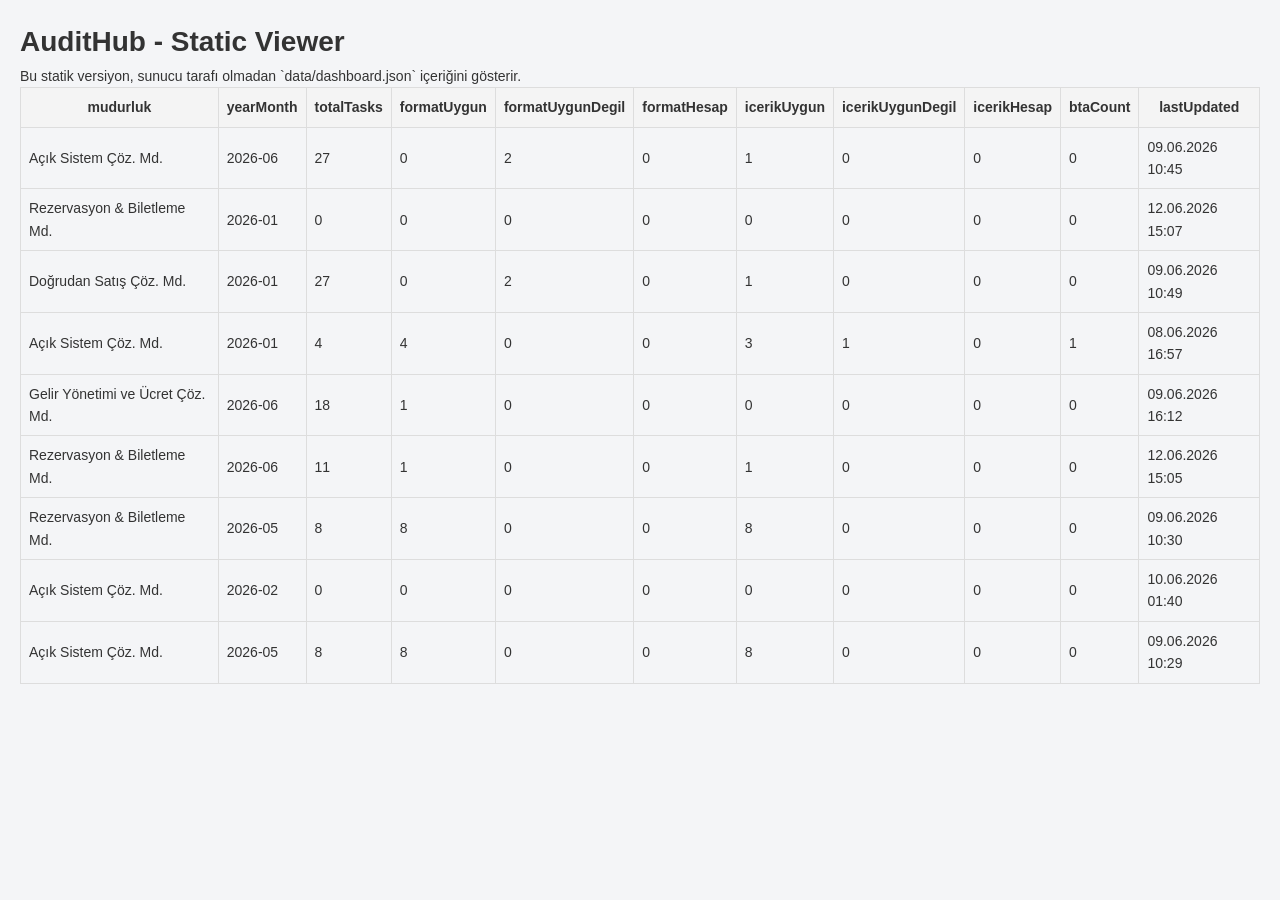
<file: index.html>
<!doctype html>
<html lang="tr">
<head>
  <meta charset="utf-8" />
  <meta name="viewport" content="width=device-width,initial-scale=1" />
  <title>AuditHub - Static Viewer</title>
  <link rel="stylesheet" href="./wwwroot/css/style.css">
  <style>
    body { font-family: Arial, Helvetica, sans-serif; padding: 20px; }
    table { border-collapse: collapse; width: 100%; }
    th, td { border: 1px solid #ddd; padding: 8px; }
    th { background: #f4f4f4; }
  </style>
</head>
<body>
  <h1>AuditHub - Static Viewer</h1>
  <p>Bu statik versiyon, sunucu tarafı olmadan `data/dashboard.json` içeriğini gösterir.</p>

  <div id="status">Yükleniyor…</div>
  <div id="content"></div>

  <script>
    // Embedded fallback data so index.html works when opened via file:// (zip içinde)
    window.__EMBEDDED_DATA__ = [ {
  "mudurluk" : "Açık Sistem Çöz. Md.",
  "yearMonth" : "2026-06",
  "totalTasks" : 27,
  "formatUygun" : 0,
  "formatUygunDegil" : 2,
  "formatHesap" : 0,
  "icerikUygun" : 1,
  "icerikUygunDegil" : 0,
  "icerikHesap" : 0,
  "btaCount" : 0,
  "lastUpdated" : "09.06.2026 10:45"
}, {
  "mudurluk" : "Rezervasyon & Biletleme Md.",
  "yearMonth" : "2026-01",
  "totalTasks" : 0,
  "formatUygun" : 0,
  "formatUygunDegil" : 0,
  "formatHesap" : 0,
  "icerikUygun" : 0,
  "icerikUygunDegil" : 0,
  "icerikHesap" : 0,
  "btaCount" : 0,
  "lastUpdated" : "12.06.2026 15:07"
}, {
  "mudurluk" : "Doğrudan Satış Çöz. Md.",
  "yearMonth" : "2026-01",
  "totalTasks" : 27,
  "formatUygun" : 0,
  "formatUygunDegil" : 2,
  "formatHesap" : 0,
  "icerikUygun" : 1,
  "icerikUygunDegil" : 0,
  "icerikHesap" : 0,
  "btaCount" : 0,
  "lastUpdated" : "09.06.2026 10:49"
}, {
  "mudurluk" : "Açık Sistem Çöz. Md.",
  "yearMonth" : "2026-01",
  "totalTasks" : 4,
  "formatUygun" : 4,
  "formatUygunDegil" : 0,
  "formatHesap" : 0,
  "icerikUygun" : 3,
  "icerikUygunDegil" : 1,
  "icerikHesap" : 0,
  "btaCount" : 1,
  "lastUpdated" : "08.06.2026 16:57"
}, {
  "mudurluk" : "Gelir Yönetimi ve Ücret Çöz. Md.",
  "yearMonth" : "2026-06",
  "totalTasks" : 18,
  "formatUygun" : 1,
  "formatUygunDegil" : 0,
  "formatHesap" : 0,
  "icerikUygun" : 0,
  "icerikUygunDegil" : 0,
  "icerikHesap" : 0,
  "btaCount" : 0,
  "lastUpdated" : "09.06.2026 16:12"
}, {
  "mudurluk" : "Rezervasyon & Biletleme Md.",
  "yearMonth" : "2026-06",
  "totalTasks" : 11,
  "formatUygun" : 1,
  "formatUygunDegil" : 0,
  "formatHesap" : 0,
  "icerikUygun" : 1,
  "icerikUygunDegil" : 0,
  "icerikHesap" : 0,
  "btaCount" : 0,
  "lastUpdated" : "12.06.2026 15:05"
}, {
  "mudurluk" : "Rezervasyon & Biletleme Md.",
  "yearMonth" : "2026-05",
  "totalTasks" : 8,
  "formatUygun" : 8,
  "formatUygunDegil" : 0,
  "formatHesap" : 0,
  "icerikUygun" : 8,
  "icerikUygunDegil" : 0,
  "icerikHesap" : 0,
  "btaCount" : 0,
  "lastUpdated" : "09.06.2026 10:30"
}, {
  "mudurluk" : "Açık Sistem Çöz. Md.",
  "yearMonth" : "2026-02",
  "totalTasks" : 0,
  "formatUygun" : 0,
  "formatUygunDegil" : 0,
  "formatHesap" : 0,
  "icerikUygun" : 0,
  "icerikUygunDegil" : 0,
  "icerikHesap" : 0,
  "btaCount" : 0,
  "lastUpdated" : "10.06.2026 01:40"
}, {
  "mudurluk" : "Açık Sistem Çöz. Md.",
  "yearMonth" : "2026-05",
  "totalTasks" : 8,
  "formatUygun" : 8,
  "formatUygunDegil" : 0,
  "formatHesap" : 0,
  "icerikUygun" : 8,
  "icerikUygunDegil" : 0,
  "icerikHesap" : 0,
  "btaCount" : 0,
  "lastUpdated" : "09.06.2026 10:29"
} ];

    async function loadData(){
      try{
        // If running from file://, fetch may be blocked; attempt fetch then fallback
        const res = await fetch('./data/dashboard.json');
        if(!res.ok) throw new Error('Veri bulunamadı: ' + res.status);
        const data = await res.json();
        render(data);
      }catch(e){
        document.getElementById('status').textContent = 'Hata: ' + e.message + ' — gömülü veri kullanılıyor';
        render(window.__EMBEDDED_DATA__);
      }
    }

    function render(data){
      document.getElementById('status').textContent = '';
      if(!Array.isArray(data) && data.entries) data = data.entries;
      if(!Array.isArray(data)){
        document.getElementById('content').textContent = JSON.stringify(data, null, 2);
        return;
      }
      if(data.length === 0){ document.getElementById('content').textContent = 'Kayıt yok'; return; }

      const table = document.createElement('table');
      const thead = document.createElement('thead');
      const headerRow = document.createElement('tr');
      const keys = Object.keys(data[0]);
      keys.forEach(k => { const th = document.createElement('th'); th.textContent = k; headerRow.appendChild(th); });
      thead.appendChild(headerRow);
      table.appendChild(thead);

      const tbody = document.createElement('tbody');
      data.forEach(row => {
        const tr = document.createElement('tr');
        keys.forEach(k => {
          const td = document.createElement('td');
          let v = row[k];
          if(typeof v === 'object') v = JSON.stringify(v);
          td.textContent = v === undefined ? '' : v;
          tr.appendChild(td);
        });
        tbody.appendChild(tr);
      });
      table.appendChild(tbody);
      const container = document.getElementById('content');
      container.innerHTML = '';
      container.appendChild(table);
    }

    loadData();
  </script>
</body>
</html>
</file>
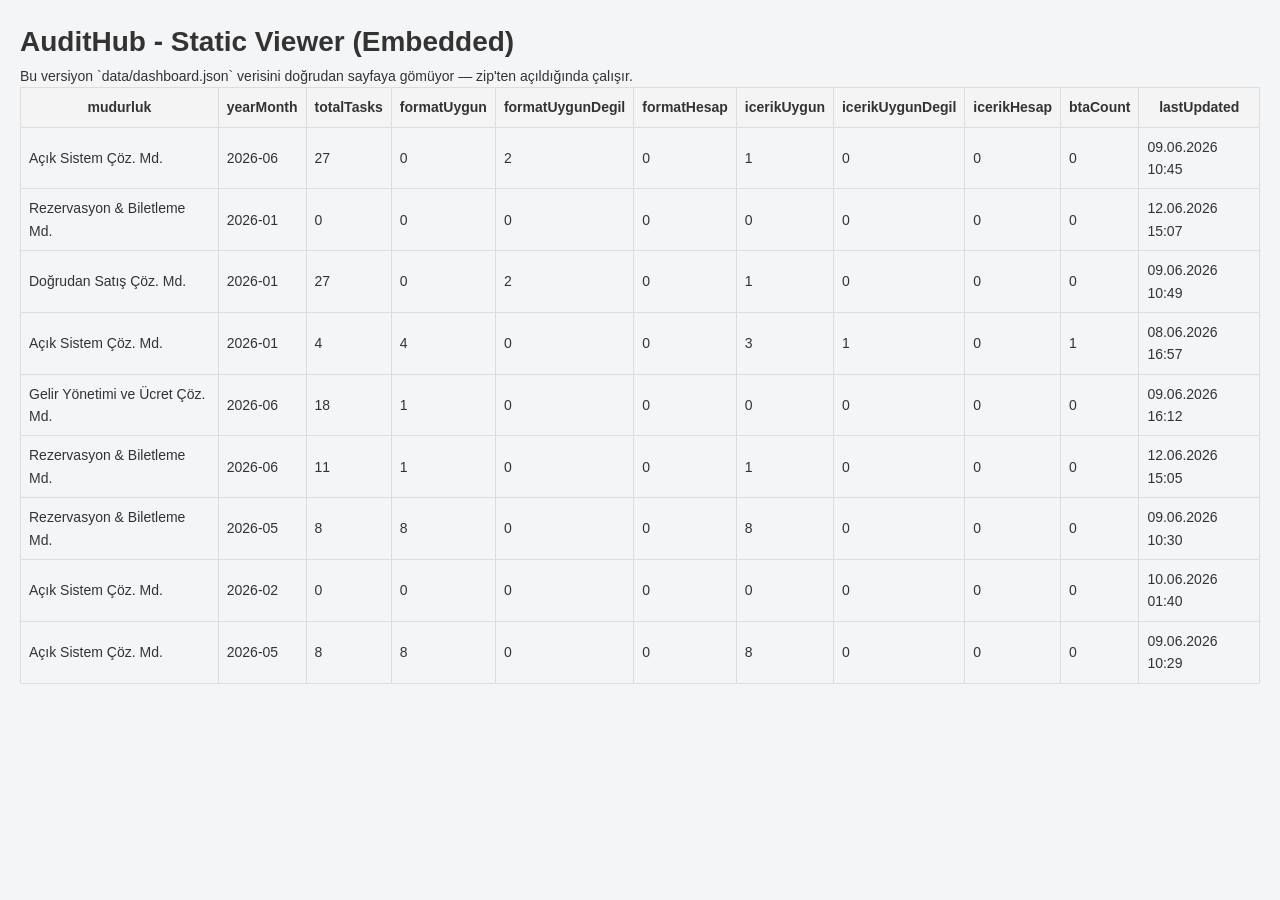
<file: index-embedded.html>
<!doctype html>
<html lang="tr">
<head>
  <meta charset="utf-8" />
  <meta name="viewport" content="width=device-width,initial-scale=1" />
  <title>AuditHub - Static Viewer (Embedded)</title>
  <link rel="stylesheet" href="./wwwroot/css/style.css">
  <style>
    body { font-family: Arial, Helvetica, sans-serif; padding: 20px; }
    table { border-collapse: collapse; width: 100%; }
    th, td { border: 1px solid #ddd; padding: 8px; }
    th { background: #f4f4f4; }
  </style>
</head>
<body>
  <h1>AuditHub - Static Viewer (Embedded)</h1>
  <p>Bu versiyon `data/dashboard.json` verisini doğrudan sayfaya gömüyor — zip'ten açıldığında çalışır.</p>

  <div id="status">Yükleniyor…</div>
  <div id="content"></div>

  <script>
    // Gömülü veri. Eğer `data/dashboard.json`'e erişim başarısız olursa bu veri kullanılır.
    window.__EMBEDDED_DATA__ = [ {
  "mudurluk" : "Açık Sistem Çöz. Md.",
  "yearMonth" : "2026-06",
  "totalTasks" : 27,
  "formatUygun" : 0,
  "formatUygunDegil" : 2,
  "formatHesap" : 0,
  "icerikUygun" : 1,
  "icerikUygunDegil" : 0,
  "icerikHesap" : 0,
  "btaCount" : 0,
  "lastUpdated" : "09.06.2026 10:45"
}, {
  "mudurluk" : "Rezervasyon & Biletleme Md.",
  "yearMonth" : "2026-01",
  "totalTasks" : 0,
  "formatUygun" : 0,
  "formatUygunDegil" : 0,
  "formatHesap" : 0,
  "icerikUygun" : 0,
  "icerikUygunDegil" : 0,
  "icerikHesap" : 0,
  "btaCount" : 0,
  "lastUpdated" : "12.06.2026 15:07"
}, {
  "mudurluk" : "Doğrudan Satış Çöz. Md.",
  "yearMonth" : "2026-01",
  "totalTasks" : 27,
  "formatUygun" : 0,
  "formatUygunDegil" : 2,
  "formatHesap" : 0,
  "icerikUygun" : 1,
  "icerikUygunDegil" : 0,
  "icerikHesap" : 0,
  "btaCount" : 0,
  "lastUpdated" : "09.06.2026 10:49"
}, {
  "mudurluk" : "Açık Sistem Çöz. Md.",
  "yearMonth" : "2026-01",
  "totalTasks" : 4,
  "formatUygun" : 4,
  "formatUygunDegil" : 0,
  "formatHesap" : 0,
  "icerikUygun" : 3,
  "icerikUygunDegil" : 1,
  "icerikHesap" : 0,
  "btaCount" : 1,
  "lastUpdated" : "08.06.2026 16:57"
}, {
  "mudurluk" : "Gelir Yönetimi ve Ücret Çöz. Md.",
  "yearMonth" : "2026-06",
  "totalTasks" : 18,
  "formatUygun" : 1,
  "formatUygunDegil" : 0,
  "formatHesap" : 0,
  "icerikUygun" : 0,
  "icerikUygunDegil" : 0,
  "icerikHesap" : 0,
  "btaCount" : 0,
  "lastUpdated" : "09.06.2026 16:12"
}, {
  "mudurluk" : "Rezervasyon & Biletleme Md.",
  "yearMonth" : "2026-06",
  "totalTasks" : 11,
  "formatUygun" : 1,
  "formatUygunDegil" : 0,
  "formatHesap" : 0,
  "icerikUygun" : 1,
  "icerikUygunDegil" : 0,
  "icerikHesap" : 0,
  "btaCount" : 0,
  "lastUpdated" : "12.06.2026 15:05"
}, {
  "mudurluk" : "Rezervasyon & Biletleme Md.",
  "yearMonth" : "2026-05",
  "totalTasks" : 8,
  "formatUygun" : 8,
  "formatUygunDegil" : 0,
  "formatHesap" : 0,
  "icerikUygun" : 8,
  "icerikUygunDegil" : 0,
  "icerikHesap" : 0,
  "btaCount" : 0,
  "lastUpdated" : "09.06.2026 10:30"
}, {
  "mudurluk" : "Açık Sistem Çöz. Md.",
  "yearMonth" : "2026-02",
  "totalTasks" : 0,
  "formatUygun" : 0,
  "formatUygunDegil" : 0,
  "formatHesap" : 0,
  "icerikUygun" : 0,
  "icerikUygunDegil" : 0,
  "icerikHesap" : 0,
  "btaCount" : 0,
  "lastUpdated" : "10.06.2026 01:40"
}, {
  "mudurluk" : "Açık Sistem Çöz. Md.",
  "yearMonth" : "2026-05",
  "totalTasks" : 8,
  "formatUygun" : 8,
  "formatUygunDegil" : 0,
  "formatHesap" : 0,
  "icerikUygun" : 8,
  "icerikUygunDegil" : 0,
  "icerikHesap" : 0,
  "btaCount" : 0,
  "lastUpdated" : "09.06.2026 10:29"
} ];

    async function loadData(){
      try{
        const res = await fetch('./data/dashboard.json');
        if(!res.ok) throw new Error('Veri bulunamadı: ' + res.status);
        const data = await res.json();
        render(data);
      }catch(e){
        // Eğer fetch başarısızsa gömülü veriyi kullan
        document.getElementById('status').textContent = 'Hata: ' + e.message + ' — gömülü veri kullanılıyor';
        render(window.__EMBEDDED_DATA__);
      }
    }

    function render(data){
      document.getElementById('status').textContent = '';
      if(!Array.isArray(data) && data.entries) data = data.entries;
      if(!Array.isArray(data)){
        document.getElementById('content').textContent = JSON.stringify(data, null, 2);
        return;
      }
      if(data.length === 0){ document.getElementById('content').textContent = 'Kayıt yok'; return; }

      const table = document.createElement('table');
      const thead = document.createElement('thead');
      const headerRow = document.createElement('tr');
      const keys = Object.keys(data[0]);
      keys.forEach(k => { const th = document.createElement('th'); th.textContent = k; headerRow.appendChild(th); });
      thead.appendChild(headerRow);
      table.appendChild(thead);

      const tbody = document.createElement('tbody');
      data.forEach(row => {
        const tr = document.createElement('tr');
        keys.forEach(k => {
          const td = document.createElement('td');
          let v = row[k];
          if(typeof v === 'object') v = JSON.stringify(v);
          td.textContent = v === undefined ? '' : v;
          tr.appendChild(td);
        });
        tbody.appendChild(tr);
      });
      table.appendChild(tbody);
      const container = document.getElementById('content');
      container.innerHTML = '';
      container.appendChild(table);
    }

    loadData();
  </script>
</body>
</html>
</file>
<file: wwwroot/css/style.css>
/* ============================================================
   auditHub — style.css
   THY kurumsal tasarım sistemi (AuditX benzeri)
   ============================================================ */

/* ---------- Reset & Base ---------- */
*, *::before, *::after {
    box-sizing: border-box;
    margin: 0;
    padding: 0;
}

@import url('https://fonts.googleapis.com/css2?family=Inter:wght@300;400;500;600;700&family=Montserrat:wght@400;600;700&display=swap');

:root {
    /* THY Renk Paleti */
    --thy-blue:        #00235D;
    --thy-blue-light:  #003580;
    --thy-red:         #E81932;
    --thy-red-hover:   #C0102A;
    --thy-bg:          #F4F5F7;
    --thy-white:       #FFFFFF;
    --thy-grey-dark:   #333333;
    --thy-grey-light:  #64748B;
    --thy-border:      #E2E8F0;

    /* Gölgeler */
    --shadow-float:    0 10px 40px -10px rgba(0, 35, 93, 0.18);
    --shadow-hover:    0 20px 50px -12px rgba(0, 35, 93, 0.28);
    --shadow-subtle:   0 4px 6px -1px rgba(0, 0, 0, 0.08);

    /* Eski değişkenler (uyumluluk) */
    --primary:       #00235D;
    --primary-hover: #003580;
    --primary-light: #E3F2FD;
    --danger:        #E81932;
    --danger-bg:     #FFF0F1;
    --info-bg:       #E8F5E9;
    --info-color:    #2E7D32;
    --bg:            #F4F5F7;
    --card-bg:       #FFFFFF;
    --border:        #E2E8F0;
    --text:          #333333;
    --text-muted:    #64748B;
    --jql-bg:        #F8FAFC;
    --radius:        16px;
    --shadow:        var(--shadow-float);
    --transition:    0.2s ease;
}

html, body {
    height: 100%;
    font-family: 'Inter', 'Segoe UI', Arial, sans-serif;
    font-size: 14px;
    color: var(--thy-grey-dark);
    background: var(--thy-bg);
    line-height: 1.6;
    -webkit-font-smoothing: antialiased;
}

/* ---------- App Layout (Sidebar + Content) ---------- */
.page-wrapper {
    display: flex;
    height: 100vh;
    overflow: hidden;
}

/* ---------- Sidebar Dock ---------- */
.side-dock {
    width: 240px;
    background: var(--thy-blue);
    border-radius: 0 20px 20px 0;
    padding: 28px 18px;
    display: flex;
    flex-direction: column;
    color: #fff;
    box-shadow: var(--shadow-float);
    flex-shrink: 0;
    z-index: 10;
    transition: width 0.25s ease, padding 0.25s ease;
    overflow: hidden;
}

.dock-brand {
    display: flex;
    align-items: center;
    gap: 12px;
    margin-bottom: 40px;
    padding-left: 8px;
}

.dock-logo-icon {
    width: 44px;
    height: 44px;
    border-radius: 10px;
    display: flex;
    align-items: center;
    justify-content: center;
    flex-shrink: 0;
    overflow: hidden;
    background: transparent;
}

.dock-logo-img {
    width: 100%;
    height: 100%;
    object-fit: contain;
    border-radius: 8px;
}

.dock-title {
    font-family: 'Montserrat', 'Segoe UI', sans-serif;
    font-weight: 700;
    font-size: 17px;
    letter-spacing: 0.5px;
    line-height: 1.2;
}

.dock-subtitle {
    font-size: 10px;
    opacity: 0.6;
    text-transform: uppercase;
    letter-spacing: 0.8px;
    margin-top: 2px;
}

.dock-nav {
    list-style: none;
    display: flex;
    flex-direction: column;
    gap: 6px;
}

.dock-nav-item {
    padding: 12px 16px;
    border-radius: 12px;
    color: rgba(255,255,255,0.7);
    cursor: pointer;
    transition: all 0.25s ease;
    font-weight: 500;
    font-size: 13.5px;
    display: flex;
    align-items: center;
    gap: 10px;
}

.dock-nav-item:hover {
    background: rgba(255,255,255,0.1);
    color: #fff;
    transform: translateX(4px);
}

.dock-nav-item.active {
    background: var(--thy-red);
    color: #fff;
    box-shadow: 0 4px 14px rgba(232, 25, 50, 0.35);
    font-weight: 600;
}

.dock-footer {
    margin-top: auto;
    font-size: 11px;
    opacity: 0.4;
    text-align: center;
}

/* ---------- Sidebar toggle button ---------- */
.dock-toggle-btn {
    background: none;
    border: none;
    color: rgba(255,255,255,0.55);
    cursor: pointer;
    padding: 4px 8px;
    border-radius: 8px;
    font-size: 18px;
    line-height: 1;
    transition: color 0.2s, background 0.2s;
    margin-left: auto;
    flex-shrink: 0;
    white-space: nowrap;
}
.dock-toggle-btn:hover {
    color: #fff;
    background: rgba(255,255,255,0.12);
}

/* ---------- Collapsed sidebar ---------- */
.side-dock--collapsed {
    width: 68px;
    padding: 28px 6px;
}
.side-dock--collapsed .dock-brand {
    flex-direction: column;
    align-items: center;
    padding-left: 0;
    margin-bottom: 16px;
    gap: 6px;
}
.side-dock--collapsed .dock-brand-text,
.side-dock--collapsed .nav-label,
.side-dock--collapsed .dock-footer {
    display: none;
}
.side-dock--collapsed .dock-toggle-btn {
    margin-left: 0;
}
.side-dock--collapsed .dock-nav-item {
    justify-content: center;
    padding: 10px 4px;
}

/* ---------- Main Content Canvas ---------- */
.content-canvas {
    flex: 1;
    display: flex;
    flex-direction: column;
    overflow: hidden;
    background: transparent;
}

.top-bar {
    display: flex;
    justify-content: space-between;
    align-items: center;
    padding: 18px 32px 0;
    margin-bottom: 16px;
    flex-shrink: 0;
}

.page-title h1 {
    font-family: 'Montserrat', 'Segoe UI', sans-serif;
    font-weight: 700;
    color: var(--thy-blue);
    font-size: 21px;
}

.page-title p {
    color: var(--thy-grey-light);
    font-size: 12.5px;
    margin-top: 2px;
}

.main-content {
    flex: 1;
    display: flex;
    flex-direction: column;
    min-height: 0;
    overflow-y: auto;
    padding: 0 32px 24px;
    scrollbar-width: thin;
    scrollbar-color: #CBD5E0 transparent;
}

.main-content::-webkit-scrollbar { width: 5px; }
.main-content::-webkit-scrollbar-thumb {
    background: #CBD5E0;
    border-radius: 4px;
}

/* ---------- Page Header (results / dashboard) ---------- */
.content-header {
    padding-top: 14px;
    margin-bottom: 8px;
    flex-shrink: 0;
}

.content-title {
    font-family: 'Montserrat', 'Segoe UI', sans-serif;
    font-weight: 700;
    color: var(--thy-blue);
    font-size: 21px;
    margin: 0;
}

.content-subtitle {
    color: var(--thy-grey-light);
    font-size: 12.5px;
    margin: 4px 0 0;
}

/* ---------- Capsule Card ---------- */
.card {
    background: var(--thy-white);
    border-radius: 24px;
    box-shadow: var(--shadow-float);
    padding: 30px 40px;
    border: 1px solid rgba(255,255,255,0.7);
    transition: box-shadow 0.3s ease;
    flex: 1;
    display: flex;
    flex-direction: column;
    min-height: 0;
}

.card:hover {
    box-shadow: var(--shadow-hover);
}

/* ---------- Alerts ---------- */
.alert {
    border-radius: 12px;
    padding: 12px 16px;
    margin-bottom: 20px;
    font-size: 13.5px;
    line-height: 1.5;
    flex-shrink: 0;
}

.alert-error {
    background: var(--danger-bg);
    color: var(--thy-red);
    border-left: 4px solid var(--thy-red);
}

.alert-info {
    background: var(--info-bg);
    color: var(--info-color);
    border-left: 4px solid var(--info-color);
}

.error-list {
    padding-left: 18px;
}

.error-list li {
    margin-bottom: 4px;
}

/* ---------- Form ---------- */
#exportForm {
    flex: 1;
    display: flex;
    flex-direction: column;
    min-height: 0;
}

.form-group {
    margin-bottom: 18px;
}

.form-group-jql {
    flex: 1;
    display: flex;
    flex-direction: column;
    min-height: 0;
    margin-bottom: 18px;
}

.form-row {
    display: grid;
    grid-template-columns: 1fr 1fr;
    gap: 0 32px;
    flex-shrink: 0;
}

.form-label {
    display: block;
    font-weight: 600;
    margin-bottom: 7px;
    color: var(--thy-grey-dark);
    font-size: 12.5px;
    text-transform: uppercase;
    letter-spacing: 0.5px;
}

.form-input {
    width: 100%;
    padding: 10px 14px;
    border: 1.5px solid var(--thy-border);
    border-radius: 10px;
    font-size: 14px;
    color: var(--thy-grey-dark);
    background: #fff;
    transition: border-color var(--transition), box-shadow var(--transition);
    outline: none;
    font-family: 'Inter', sans-serif;
}

.form-input:focus {
    border-color: var(--thy-blue);
    box-shadow: 0 0 0 3px rgba(0, 35, 93, 0.1);
}

.form-input.input-error {
    border-color: var(--thy-red);
}

.field-error {
    display: block;
    color: var(--thy-red);
    font-size: 12px;
    margin-top: 5px;
}

/* ---------- Checkbox Group ---------- */
.checkbox-group {
    display: flex;
    flex-wrap: wrap;
    gap: 8px 14px;
}

.checkbox-label {
    display: flex;
    align-items: center;
    gap: 7px;
    cursor: pointer;
    font-size: 13.5px;
    color: var(--thy-grey-dark);
    user-select: none;
    background: #F8FAFC;
    border: 1.5px solid var(--thy-border);
    border-radius: 8px;
    padding: 7px 14px;
    transition: all 0.2s ease;
}

.checkbox-label:hover {
    border-color: var(--thy-blue);
    background: #EEF2FA;
}

.checkbox-label input[type="checkbox"] {
    width: 15px;
    height: 15px;
    accent-color: var(--thy-red);
    cursor: pointer;
}

/* Seçili checkbox etiketi */
.checkbox-label:has(input:checked) {
    border-color: var(--thy-red);
    background: #FFF0F2;
    color: var(--thy-red);
    font-weight: 600;
}

/* ---------- Date Range ---------- */
.date-range {
    display: flex;
    align-items: flex-end;
    gap: 12px;
    flex-wrap: wrap;
}

.date-range-field {
    flex: 1;
    min-width: 160px;
}

.date-label {
    display: block;
    font-size: 12px;
    color: var(--thy-grey-light);
    margin-bottom: 5px;
}

.date-range-sep {
    font-size: 18px;
    color: var(--thy-grey-light);
    padding-bottom: 9px;
    flex-shrink: 0;
}

/* ---------- JQL Preview ---------- */
.jql-preview {
    background: #F8FAFC;
    border: 1.5px solid var(--thy-border);
    border-left: 4px solid var(--thy-blue);
    border-radius: 10px;
    padding: 14px 16px;
    font-family: 'Consolas', 'Courier New', monospace;
    font-size: 13px;
    color: var(--thy-blue);
    word-break: break-all;
    min-height: 44px;
    line-height: 1.7;
}

.jql-editable {
    width: 100%;
    flex: 1;
    resize: none;
    outline: none;
    box-sizing: border-box;
    transition: border-color 0.2s;
    min-height: 60px;
    font-size: 13px;
    line-height: 1.7;
}

.jql-editable:focus {
    border-color: var(--thy-blue);
    background: #fff;
}

/* ---------- Button ---------- */
.form-actions {
    margin-top: 20px;
    flex-shrink: 0;
    display: flex;
    justify-content: flex-end;
}

.btn-primary {
    background: var(--thy-red);
    color: #fff;
    border: none;
    border-radius: 50px;
    padding: 13px 38px;
    font-size: 14px;
    font-weight: 700;
    cursor: pointer;
    transition: all 0.3s cubic-bezier(0.175, 0.885, 0.32, 1.275);
    letter-spacing: 0.5px;
    text-transform: uppercase;
    box-shadow: 0 4px 15px rgba(232, 25, 50, 0.3);
    font-family: 'Inter', sans-serif;
}

.btn-primary:hover {
    background: var(--thy-red-hover);
    transform: translateY(-2px);
    box-shadow: 0 8px 25px rgba(232, 25, 50, 0.4);
}

.btn-primary:active {
    transform: translateY(0);
}

.btn-primary:disabled {
    background: #94A3B8;
    cursor: not-allowed;
    transform: none;
    box-shadow: none;
}

/* ---------- Footer ---------- */
.app-footer {
    text-align: center;
    padding: 14px;
    color: rgba(255,255,255,0.4);
    font-size: 11px;
}

/* ---------- Utility ---------- */
.hidden {
    display: none !important;
}

@keyframes fly {
    0%   { transform: translateX(-4px); }
    50%  { transform: translateX(4px); }
    100% { transform: translateX(-4px); }
}

.plane-fly {
    display: inline-block;
    animation: fly 1.2s ease-in-out infinite;
    font-size: 16px;
}

/* ---------- Divider ---------- */
.form-divider {
    border: none;
    border-top: 1.5px solid var(--thy-border);
    margin: 18px 0;
    flex-shrink: 0;
}

/* ---------- Responsive ---------- */
@media (max-width: 768px) {
    .side-dock {
        display: none;
    }

    .top-bar {
        padding: 16px 16px 0;
    }

    .main-content {
        padding: 0 16px 24px;
    }

    .card {
        padding: 20px 18px;
        border-radius: 16px;
    }

    .form-row {
        grid-template-columns: 1fr;
        gap: 0;
    }

    .date-range {
        flex-direction: column;
        gap: 8px;
    }

    .date-range-sep {
        display: none;
    }

    .form-actions {
        justify-content: stretch;
    }

    .btn-primary {
        width: 100%;
        text-align: center;
    }
}

/* ============================================================
   Results Page
   ============================================================ */

/* JQL bar */
.results-jql-bar {
    display: flex;
    align-items: flex-start;
    gap: 8px;
    background: #f1f5f9;
    border: 1px solid var(--thy-border);
    border-radius: 8px;
    padding: 6px 12px;
    margin-bottom: 8px;
    font-size: 11px;
    color: var(--thy-grey-dark);
    flex-wrap: wrap;
    flex-shrink: 0;
}

.results-jql-label {
    font-weight: 700;
    color: var(--thy-blue);
    flex-shrink: 0;
}

.results-jql-text {
    font-family: 'Courier New', monospace;
    color: #374151;
    word-break: break-all;
}

/* Toolbar */
.results-toolbar {
    display: flex;
    justify-content: space-between;
    align-items: center;
    margin-bottom: 8px;
    gap: 10px;
    flex-shrink: 0;
}

.results-toolbar-bottom {
    margin-top: 10px;
    margin-bottom: 0;
    flex-shrink: 0;
}

.btn-secondary {
    display: inline-flex;
    align-items: center;
    gap: 6px;
    padding: 8px 16px;
    border-radius: 10px;
    border: 1.5px solid var(--thy-border);
    background: #fff;
    color: var(--thy-grey-dark);
    font-size: 12.5px;
    font-weight: 600;
    cursor: pointer;
    text-decoration: none;
    transition: background 0.15s, border-color 0.15s;
}

/* Results page: smaller primary button */
.results-toolbar .btn-primary,
.results-empty .btn-primary {
    padding: 8px 22px;
    font-size: 12.5px;
}

.btn-secondary:hover {
    background: #f1f5f9;
    border-color: var(--thy-blue);
    color: var(--thy-blue);
}

/* Scrollable table container */
.results-table-wrapper {
    width: 100%;
    overflow-x: auto;
    border-radius: 12px;
    border: 1px solid var(--thy-border);
    box-shadow: 0 1px 4px rgba(0,0,0,0.06);
}

/* Manuel satır ekleme alanı */
.results-actions-row {
    margin-top: 10px;
    flex-shrink: 0;
}

.results-table {
    width: 100%;
    border-collapse: collapse;
    font-size: 11px;
    min-width: 1400px;
}

.results-table thead tr {
    background: var(--thy-blue);
    color: #fff;
}

.results-table th {
    padding: 7px 8px;
    text-align: left;
    font-weight: 600;
    white-space: nowrap;
    border-right: 1px solid rgba(255,255,255,0.15);
    font-size: 10px;
    text-transform: uppercase;
    letter-spacing: 0.4px;
}

.results-table th.col-yellow {
    background: #b8860b;
    color: #fff;
}

.results-table tbody tr:nth-child(even) {
    background: #f8fafc;
}

.results-table tbody tr:hover {
    background: #eff6ff;
}

.results-table td {
    padding: 5px 8px;
    border-bottom: 1px solid var(--thy-border);
    border-right: 1px solid var(--thy-border);
    vertical-align: middle;
    color: #374151;
}

.results-table td.col-yellow {
    background: #fffde7;
    border-right: 1px solid #f0e68c;
}

/* Column widths */
.col-seq {
    width: 36px;
    text-align: center;
    color: #9ca3af;
    font-size: 11px;
}

.col-summary {
    min-width: 220px;
    max-width: 320px;
    white-space: normal;
    word-break: break-word;
}

.col-wide {
    min-width: 180px;
}

/* Jira link */
.jira-link {
    color: var(--thy-blue);
    text-decoration: none;
    font-weight: 600;
    white-space: nowrap;
}

.jira-link:hover {
    text-decoration: underline;
}

/* Status badge */
.status-badge {
    display: inline-block;
    padding: 2px 7px;
    border-radius: 20px;
    font-size: 10px;
    font-weight: 600;
    background: #e0f2fe;
    color: #0369a1;
    white-space: nowrap;
}

/* BTA cell */
.bta-cell {
    max-width: 160px;
    white-space: normal;
    word-break: break-word;
    color: #b91c1c;
    font-size: 10px;
}

/* Editable inputs in table */
.tbl-input {
    width: 100%;
    min-width: 90px;
    padding: 4px 6px;
    border: 1.5px solid #d1d5db;
    border-radius: 6px;
    font-size: 11px;
    background: #fff;
    color: #374151;
    outline: none;
    transition: border-color 0.15s;
}

.tbl-input:focus {
    border-color: var(--thy-blue);
    background: #fff;
}

.tbl-select {
    width: 100%;
    min-width: 110px;
    padding: 4px 6px;
    border: 1.5px solid #d1d5db;
    border-radius: 6px;
    font-size: 11px;
    background: #fff;
    color: #374151;
    cursor: pointer;
    outline: none;
    transition: border-color 0.15s;
}

.tbl-select:focus {
    border-color: var(--thy-blue);
}

/* Empty state */
.results-empty {
    padding: 32px 24px;
    text-align: center;
    color: #6b7280;
    font-size: 13px;
}

.results-empty p {
    margin-bottom: 16px;
}

/* Satır silme butonu */
.col-del { width: 32px; text-align: center; padding: 0 4px; }
.btn-del-row {
    background: none;
    border: none;
    cursor: pointer;
    color: #c0392b;
    font-size: 14px;
    font-weight: 700;
    line-height: 1;
    padding: 4px 6px;
    border-radius: 4px;
    opacity: 0.55;
    transition: opacity .15s, background .15s;
}
.btn-del-row:hover {
    opacity: 1;
    background: #fdecea;
}


/* Modal Styles */
.modal {
    position: fixed;
    top: 0;
    left: 0;
    width: 100%;
    height: 100%;
    background: rgba(0, 0, 0, 0.5);
    display: flex;
    align-items: center;
    justify-content: center;
    z-index: 1000;
}

.modal.hidden {
    display: none;
}

.modal-content {
    background: #fff;
    border-radius: 12px;
    padding: 28px;
    box-shadow: 0 20px 60px -12px rgba(0, 0, 0, 0.3);
    max-width: 400px;
    width: 90%;
}

.modal-content h3 {
    font-size: 18px;
    font-weight: 600;
    color: #1a1a1a;
    margin-top: 0;
    margin-bottom: 16px;
}

.modal-content p {
    margin: 0 0 20px 0;
    color: #555;
    font-size: 14px;
}

/* Dashboard Metric Percent */
.metric-percent {
    display: inline-block;
    margin-left: 4px;
    font-size: 0.75em;
    color: #9ca3af;
    font-style: italic;
    font-weight: 500;
}

/* Dashboard Editable Cells */
.editable {
    display: inline-block;
    min-width: 20px;
    padding: 2px 4px;
    border-radius: 3px;
    cursor: text;
    border: 1px solid transparent;
    transition: all 0.2s;
}

.editable:hover {
    background: #fffacd;
    border-color: #f0e68c;
}

.editable:focus {
    outline: none;
    background: #fafad2;
    border-color: #b8860b;
}
</file>
